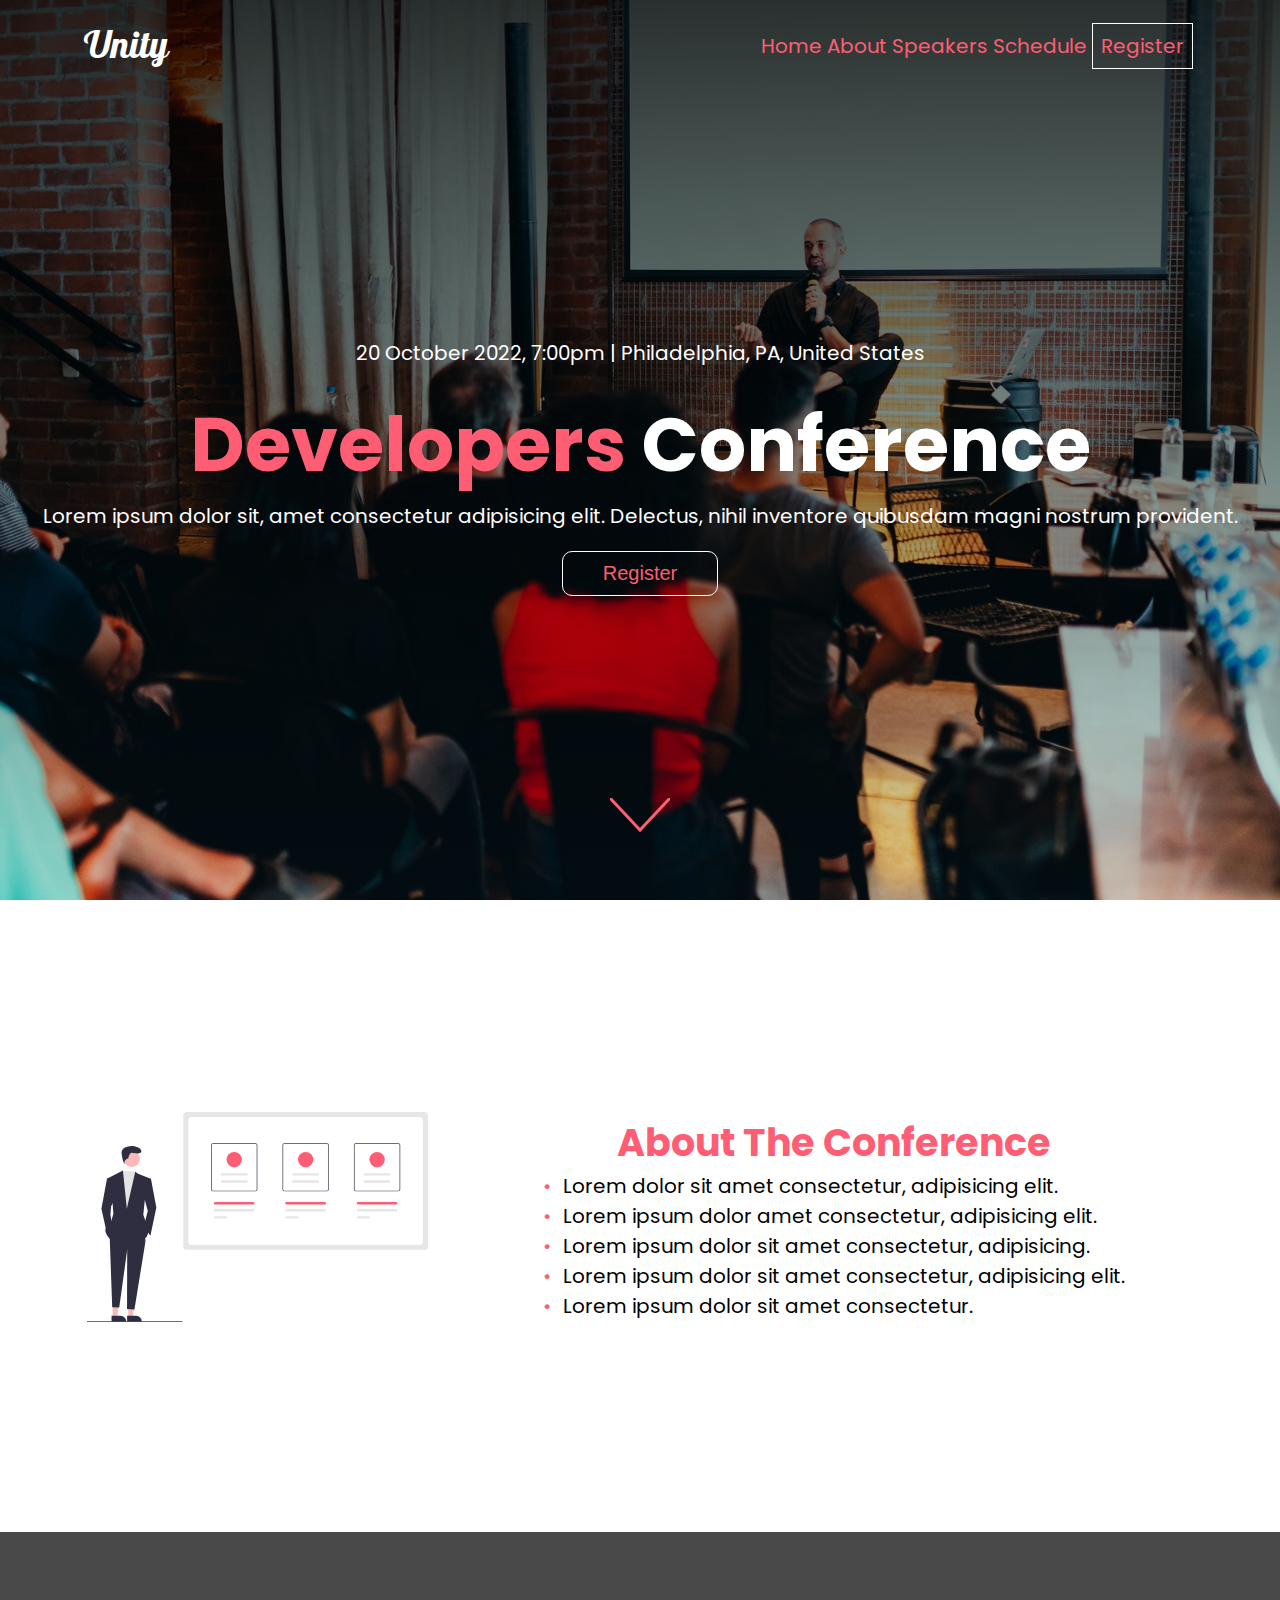
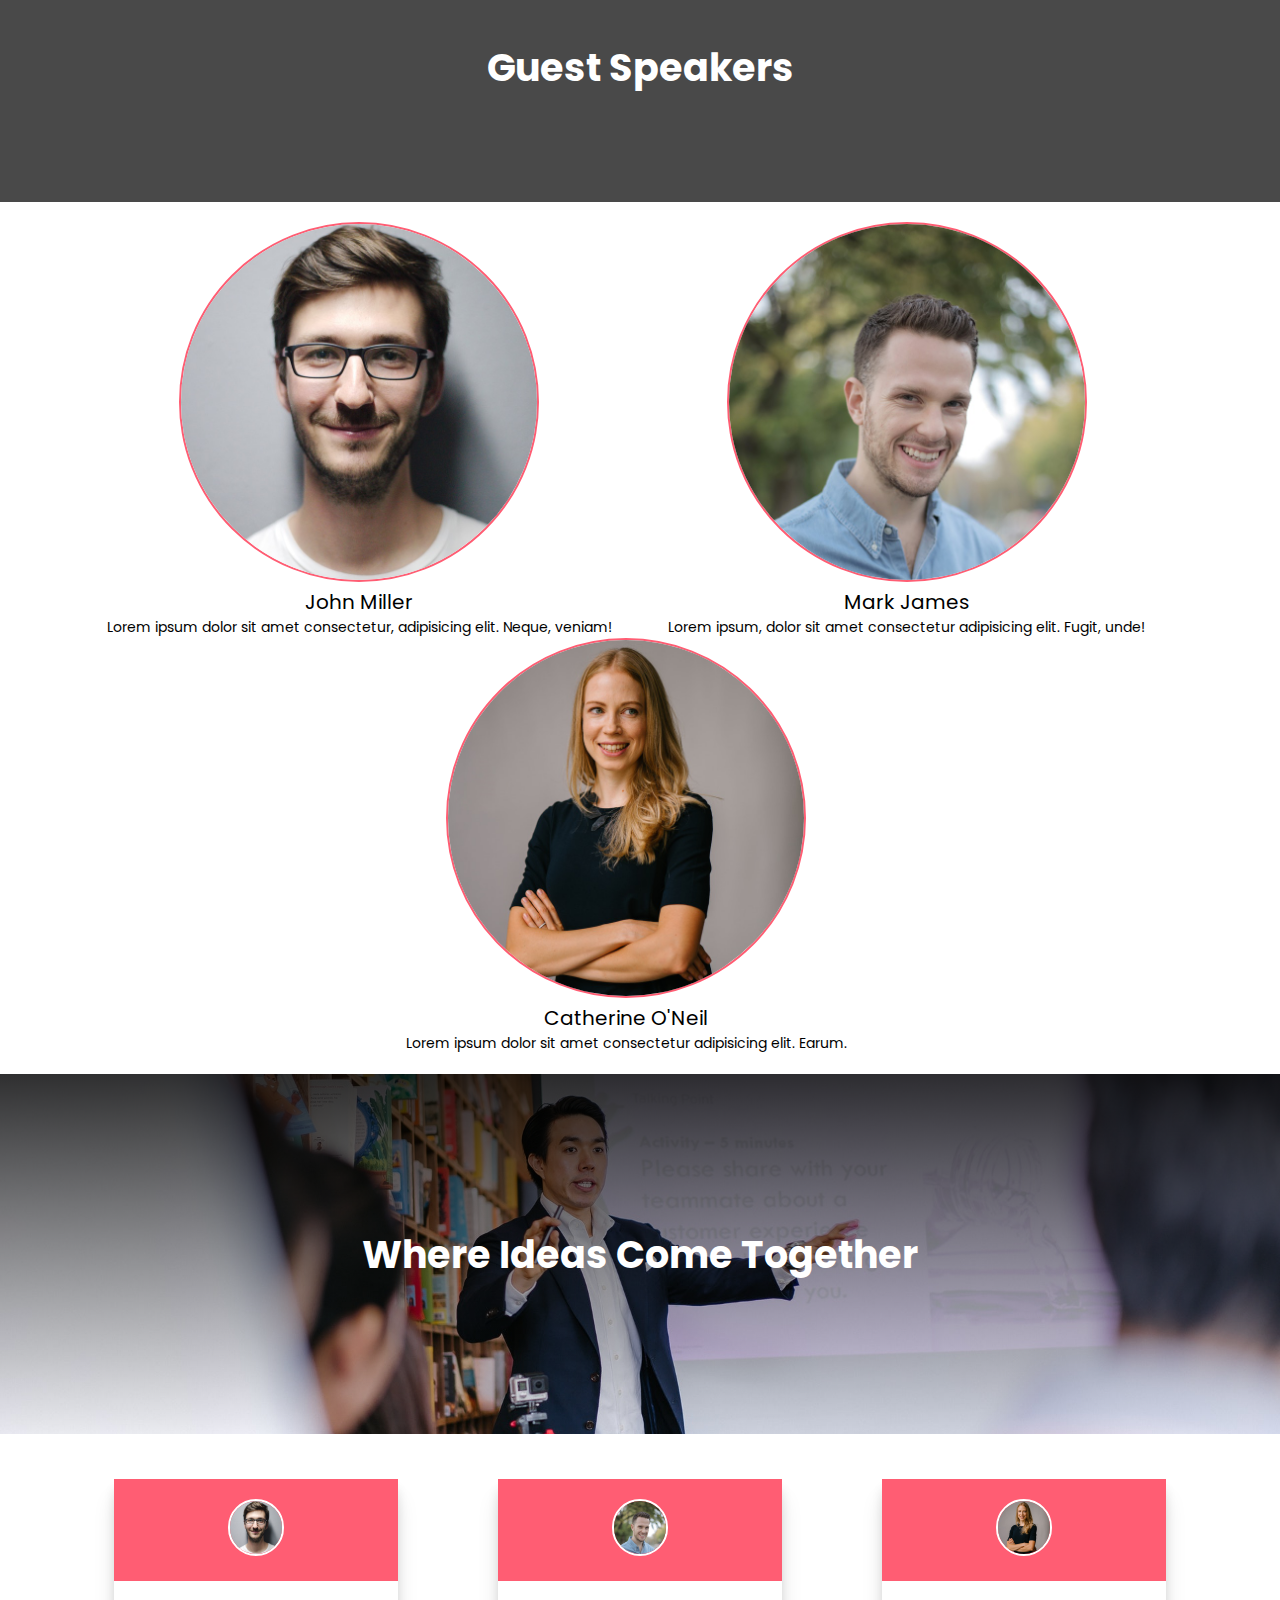
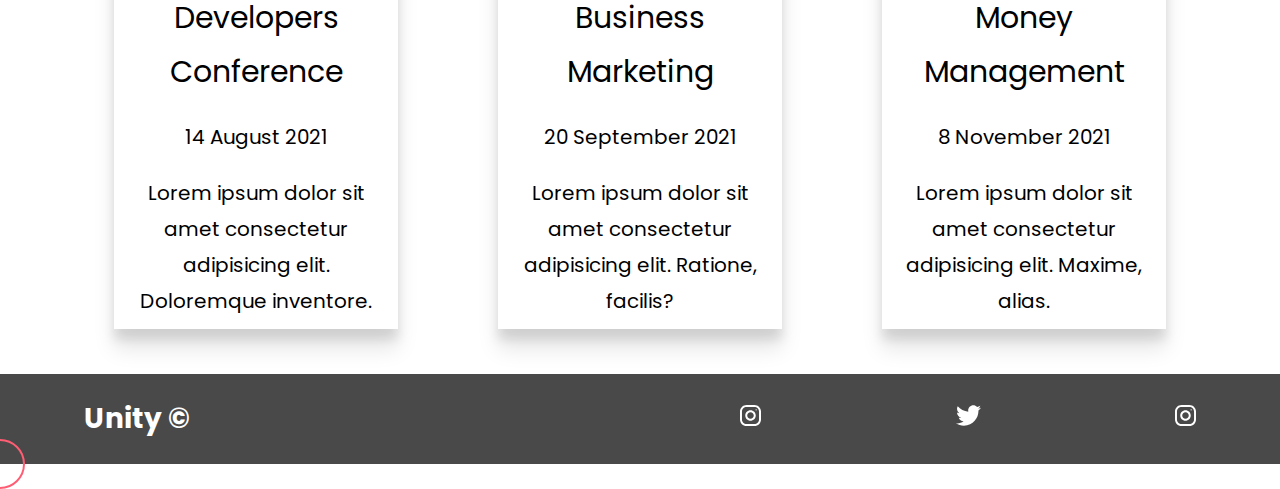
<file: index.html>
<!DOCTYPE html>
<html lang="en">
  <head>
    <meta charset="UTF-8" />
    <meta name="description" content="A Place Where Ideas Come Together" />
    <meta name="viewport" content="width=device-width" , initial-scale="1.0" />
    <meta http-equiv="X-UA-Compatible" content="ie=edge" />
    <meta name="robots" content="index,follow" />
    <link rel="icon" href="" />
    <link
      href="https://fonts.googleapis.com/css2?family=Pattaya&display=swap"
      rel="stylesheet"
    />
    <link
      href="https://fonts.googleapis.com/css2?family=Poppins:wght@400;500&display=swap"
      rel="stylesheet"
    />
    <link rel="stylesheet" href="css/styles.css" />
    <title>Unity | Welcome</title>
  </head>
  <body>
    <div class="hero-image">
      <header id="main-head">
        <nav>
          <h2 id="logo">Unity</h2>
          <ul class="nav-links">
            <li><a href="#">Home</a></li>
            <li><a href="#about">About</a></li>
            <li><a href="#speakers">Speakers</a></li>
            <li><a href="#schedule">Schedule</a></li>
            <li><a href="./register/index.html" id="register">Register</a></li>
          </ul>
        </nav>
      </header>
      <section class="hero">
        <p>20 October 2022, 7:00pm | Philadelphia, PA, United States</p>
        <h1 id="hero-headline"><span>Developers</span> Conference</h1>
        <p>
          Lorem ipsum dolor sit, amet consectetur adipisicing elit. Delectus,
          nihil inventore quibusdam magni nostrum provident.
        </p>
        <button id="hero-btn">Register</button>
        <svg class="arrows" aria-label="Down Arrow">
          <path class="a1" d="M0 0 L30 32 L60 0"></path>
        </svg>
        <h2 id="countdown"></h2>
      </section>
    </div>
    <section class="about" id="about">
      <img src="./img/about-img.svg" alt="A person presenting information" />
      <div class="info">
        <h2>About The Conference</h2>
        <ul class="about-list">
          <li>Lorem dolor sit amet consectetur, adipisicing elit.</li>
          <li>Lorem ipsum dolor amet consectetur, adipisicing elit.</li>
          <li>Lorem ipsum dolor sit amet consectetur, adipisicing.</li>
          <li>Lorem ipsum dolor sit amet consectetur, adipisicing elit.</li>
          <li>Lorem ipsum dolor sit amet consectetur.</li>
        </ul>
      </div>
    </section>
    <section id="speakers">
      <header class="speakers-head">
        <h2>Guest Speakers</h2>
      </header>
      <div class="speaker-cards">
        <figure>
          <img
            class="profile-pic"
            src="./img/speaker1.jpg"
            alt="John Miller Profile Picture"
          />
          <p>John Miller</p>
          <figcaption>
            Lorem ipsum dolor sit amet consectetur, adipisicing elit. Neque,
            veniam!
          </figcaption>
        </figure>
        <figure>
          <img
            class="profile-pic"
            src="./img/speaker2.jpg"
            alt="Mark James Profile Picture"
          />
          <p>Mark James</p>
          <figcaption>
            Lorem ipsum, dolor sit amet consectetur adipisicing elit. Fugit,
            unde!
          </figcaption>
        </figure>
        <figure>
          <img
            class="profile-pic"
            src="./img/speaker3.jpg"
            alt="Catherine O'Neil"
          />
          <p>Catherine O'Neil</p>
          <figcaption>
            Lorem ipsum dolor sit amet consectetur adipisicing elit. Earum.
          </figcaption>
        </figure>
      </div>
    </section>
    <section id="schedule">
      <header class="schedule-head">
        <h2>Where Ideas Come Together</h2>
      </header>
      <div class="cards">
        <div class="card">
          <div class="card-icon">
            <img src="./img/speaker1.jpg" alt="Joseph Miller" />
          </div>
          <h3>Developers Conference</h3>
          <p>14 August 2021</p>
          <p>
            Lorem ipsum dolor sit amet consectetur adipisicing elit. Doloremque
            inventore.
          </p>
        </div>
        <div class="card">
          <div class="card-icon">
            <img src="./img/speaker2.jpg" alt="Mark James" />
          </div>
          <h3>Business Marketing</h3>
          <p>20 September 2021</p>
          <p>
            Lorem ipsum dolor sit amet consectetur adipisicing elit. Ratione,
            facilis?
          </p>
        </div>
        <div class="card">
          <div class="card-icon">
            <img src="./img/speaker3.jpg" alt="Catherine O'Neil" />
          </div>
          <h3>Money Management</h3>
          <p>8 November 2021</p>
          <p>
            Lorem ipsum dolor sit amet consectetur adipisicing elit. Maxime,
            alias.
          </p>
        </div>
      </div>
    </section>
    <footer>
      <div class="footer-wrapper">
        <h5>Unity &copy;</h5>
        <ul>
          <li>
            <a href="#"
              ><img src="./icons/instagram.svg" alt="Instagram Logo"
            /></a>
          </li>
          <li>
            <a href="#"><img src="./icons/twitter.svg" alt="Twitter Logo" /></a>
          </li>
          <li>
            <a href="#"
              ><img src="./icons/instagram.svg" alt="Instagram Logo"
            /></a>
          </li>
        </ul>
      </div>
    </footer>
    <div class="cursor">
      <span class="cursor-text"></span>
    </div>
    <script src="./app.js"></script>
  </body>
</html>
</file>
<file: css/styles.css>
/* Global Styles */
* {
  margin: 0;
  padding: 0;
  box-sizing: border-box;
}

html {
  /* 1 rem now = 10 pixels*/
  font-size: 62.5%;
  scroll-behavior: smooth;
}

body {
  font-family: "Poppins", sans-serif;
}
h1 {
  font-size: 4.2rem;
}
ul {
  list-style: none;
}

li,
button,
label,
input,
p {
  font-size: 2rem;
}
figcaption {
  font-size: 1.4rem;
}
h2 {
  font-size: 3.8rem;
}
h3 {
  font-size: 3rem;
  font-weight: 400;
}
h4,
h5 {
  font-size: 2.8rem;
}

a {
  text-decoration: none;
  color: #ff5d73;
}
a:hover,
a:focus {
  color: #fff;
}

.hero-image {
  background: linear-gradient(rgba(0, 0, 0, 0.8), transparent),
    url("../img/hero-bg.jpg");
  background-position: center;
  background-repeat: no-repeat;
  background-size: cover;
  background-attachment: fixed;
}
/* Nav Bar */
#main-head {
  background: transparent;
  top: 0px;
  z-index: 1;
}
nav {
  display: flex;
  width: 90%;
  min-height: 10vh;
  margin: auto;
  padding: 2rem;
  align-items: center;
  flex-wrap: wrap;
}
#logo {
  color: #fff;
  flex: 2 1 40rem;
  font-family: "Pattaya", sans-serif;
  font-weight: 400;
}
.nav-links {
  display: flex;
  flex: 1 1 30rem;
  justify-content: space-around;
  align-items: center;
  list-style: none;
}
#register {
  border: 1px solid #fff;
  padding: 0.8rem;
  transition: 0.5s all ease-in-out;
}
#register:hover,
#register:focus {
  color: #fff;
  background: #ff5d73;
  border: 1px solid #ff5d73;
}

/* Hero Section */
.hero {
  min-height: 90vh;
  color: #fff;
  display: flex;
  justify-content: center;
  align-items: center;
  flex-direction: column;
  text-align: center;
}
#hero-headline {
  font-size: 7.5rem;
}
.hero span {
  color: #ff5d73;
}
.hero p {
  padding-bottom: 2rem;
}
#hero-btn {
  padding: 1rem 4rem;
  background: transparent;
  color: #ff5d73;
  cursor: pointer;
  border: 1px solid #fff;
  border-radius: 1rem;
  transition: 0.5s all ease-in-out;
}
#hero-btn:hover,
#hero-btn:focus {
  color: #fff;
  background: #ff5d73;
  border: 1px solid #ff5d73;
}
#countdown {
  padding-top: 3rem;
  padding-bottom: 3rem;
}
.arrows {
  width: 6rem;
  height: 7.2rem;
  position: absolute;
  bottom: 3rem;
  animation: opening 1s ease-in-out;
}
.arrows path {
  /* adds border to svg shapes */
  stroke: #ff5d73;
  stroke-width: 0.3rem;
  fill: transparent;
  animation: bounce 1.3s infinite ease-in-out;
  -webkit-animation: bounce 1.3s infinite;
}

/* About Section */
.about {
  min-height: 70vh;
  display: flex;
  flex-direction: row;
  width: 90%;
}
.about img {
  padding: 6rem;
  width: 40%;
  margin: auto;
}
.info {
  display: flex;
  flex-direction: column;
  align-items: center;
  justify-content: center;
  margin: auto;
}
.info h2 {
  color: #ff5d73;
}
/* Custom List Bullets */
.about-list li::before {
  content: "\2022";
  color: #ff5d73;
  display: inline-block;
  width: 2rem;
}

/* Speakers Section */
.speakers-head {
  background: #494949;
  min-height: 30vh;
  text-align: center;
  color: #fff;
  display: flex;
  justify-content: center;
  align-items: center;
  padding: 3rem;
}
.speaker-cards {
  min-height: 70vh;
  width: 90%;
  margin: auto;
  display: flex;
  align-items: center;
  justify-content: space-evenly;
  flex-wrap: wrap;
  text-align: center;
  margin: 2rem 5rem;
  flex: 1 1 40rem;
}
.profile-pic {
  border: 2px solid #ff5d73;
  border-radius: 50%;
  width: 360px;
}

/* Parallax */
.schedule-head {
  background: linear-gradient(rgba(0, 0, 0, 0.8), transparent),
    url("../img/parallax-img.jpg");
  background-position: center;
  background-repeat: no-repeat;
  background-size: cover;
  /* background-attachment: fixed; */
  min-height: 40vh;
  text-align: center;
  color: #fff;
  display: flex;
  justify-content: center;
  align-items: center;
  padding: 3rem;
}

/* Schedule section */
.cards {
  min-height: 60vh;
  width: 90%;
  margin: auto;
  display: flex;
  align-items: center;
  flex-wrap: wrap;
}
.card {
  text-align: center;
  flex: 1 1 25rem;
  min-height: 40rem;
  margin: 2rem 5rem;
  box-shadow: 0px 10px 10px rgba(0, 0, 0, 0.1), 0px 20px 20px rgba(0, 0, 0, 0.1);
}
.card img {
  max-width: 20%;
  margin: 2rem;
  border-radius: 50%;
  border: 2px solid #fff;
}
.card h3,
.card p {
  padding: 1rem;
  line-height: 1.8;
}
.card-icon {
  background: #ff5d73;
}

/* Footer Section */
footer {
  color: #fff;
  background: #494949;
}
.footer-wrapper {
  margin: auto;
  display: flex;
  width: 90%;
  padding: 2rem;
  align-items: center;
  min-height: 10vh;
  flex-wrap: wrap;
}
footer h5 {
  flex: 1 1 40rem;
}
footer ul {
  display: flex;
  flex: 1 1 20rem;
  align-items: center;
  justify-content: space-between;
}

/* Cursor */
.cursor {
  width: 5rem;
  height: 5rem;
  border: 2px solid #ff5d73;
  border-radius: 50%;
  position: absolute;
  transform: translate(-50%, -50%);
  pointer-events: none;
  transition-property: background, transform;
  transform-origin: 75% 75%;
}
.cursor-contrast {
  border: 2px solid #fff;
}

/* Keyframes */
@keyframes bounce {
  from {
    transform: translateY(0px);
  }
  to {
    transform: translateY(20px);
  }
}
@-webkit-keyframes bounce /*Safari and Chrome*/ {
  from {
    transform: translateY(0px);
  }
  to {
    transform: translateY(20px);
  }
}
</file>
